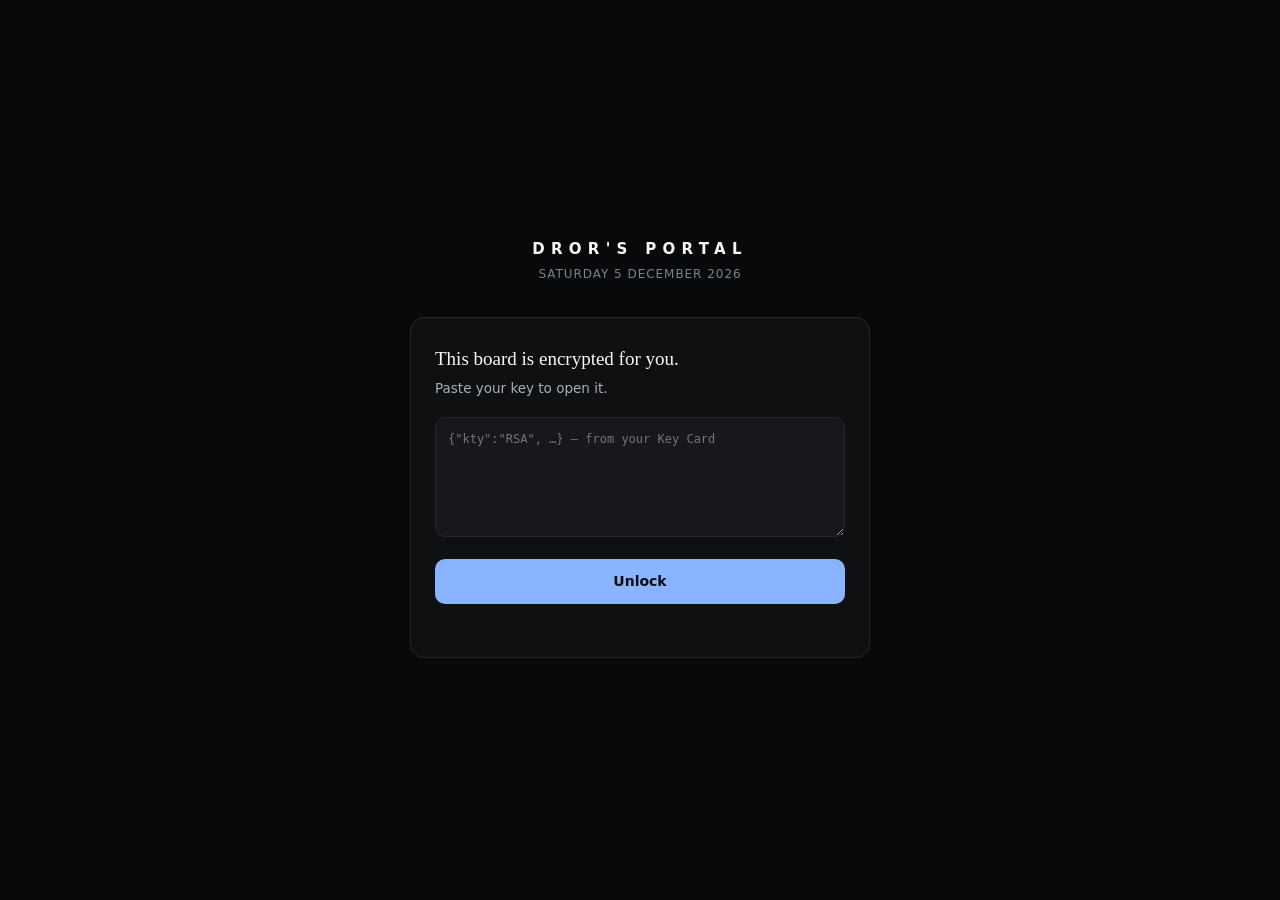
<file: index.html>
<!doctype html>
<html lang="en">
<head>
<meta charset="utf-8">
<meta name="viewport" content="width=device-width, initial-scale=1, viewport-fit=cover">
<meta name="color-scheme" content="dark light">
<title>Dror's Portal</title>
<link rel="manifest" href="manifest.webmanifest">
<link rel="stylesheet" href="assets/app.css?v=29">
</head>
<body>
<div id="gate" hidden>
  <div class="gate-in">
    <div class="wordmark">DROR'S&nbsp;PORTAL</div>
    <div class="gate-date" id="gate-date"></div>
    <div class="gate-card" id="gate-card">
      <p class="gate-lead">This board is encrypted for you.</p>
      <p class="gate-sub">Paste your key to open it.</p>
      <textarea id="key-input" spellcheck="false" autocomplete="off"
        placeholder='{"kty":"RSA", …} — from your Key Card'></textarea>
      <button class="btn" id="unlock-btn">Unlock</button>
      <p class="gate-err" id="gate-err" role="alert"></p>
    </div>
  </div>
</div>

<div id="app" hidden>
  <header class="top">
    <div class="top-in">
      <a class="mark" href="#/stocks">DROR'S&nbsp;PORTAL</a>
      <span class="fresh" id="freshline"></span>
      <button class="tbtn" id="theme-btn" aria-label="Theme">◐</button>
    </div>
    <nav class="tabs" id="tabs">
      <a href="#/stocks" data-r="stocks">Stock Screener · weekly</a>
    </nav>
  </header>
  <main id="view" class="view"></main>
  <footer class="foot">Encrypted end-to-end — content readable only with your key. Researched every Saturday.</footer>
</div>

<script src="assets/app.js?v=29"></script>
</body>
</html>
</file>
<file: assets/app.css>
/* Dror's Portal — shell tokens (dark-first; light is a sibling, not an inversion) */
:root{
  --bg-0:#08090A; --bg-1:#0F1011; --bg-2:#16181B; --bg-3:#1E2126;
  --text-1:#F7F8F8; --text-2:#A9AFB6; --text-3:#7A828B; --hair:#23262B;
  --text-body:#D9DEE3; --header-h:96px;
  --news:#6EA8FF; --stocks:#E8A13C; --shop:#43C08A;
  --accent:#8AB4FF; --accent-ink:#0B0E14;
  --good:#43C08A; --warn:#E8A13C; --bad:#E5645A;
  --serif:Georgia,"Times New Roman",serif;
  --sans:system-ui,-apple-system,"Segoe UI",Roboto,Helvetica,Arial,sans-serif;
  --mono:ui-monospace,Consolas,"Roboto Mono",monospace;
}
:root[data-theme="light"]{
  --bg-0:#FAFAF8; --bg-1:#FFFFFF; --bg-2:#F1F2EF; --bg-3:#E7E9E6;
  --text-1:#16181B; --text-2:#4C5257; --text-3:#6E747B; --hair:#E3E5E2;
  --text-body:#242830;
  --news:#2F5AF3; --stocks:#9A6206; --shop:#0E8A4A;
  --accent:#2F5AF3; --accent-ink:#FFFFFF;
  --good:#0E8A4A; --warn:#9A6206; --bad:#C2382E;
}
*{box-sizing:border-box;margin:0;padding:0}
html{-webkit-text-size-adjust:100%}
body{background:var(--bg-0);color:var(--text-1);font:15px/1.55 var(--sans);min-height:100vh}
button{font:inherit;color:inherit;background:none;border:none;cursor:pointer}
a{color:var(--accent);text-decoration:none}
textarea{font:12px/1.5 var(--mono);color:var(--text-1);background:var(--bg-2);border:1px solid var(--hair);border-radius:10px;padding:12px;width:100%}
textarea:focus,button:focus-visible,a:focus-visible,summary:focus-visible{outline:2px solid var(--accent);outline-offset:2px}
.num{font-family:var(--mono);font-variant-numeric:tabular-nums}

/* ---- unlock ceremony ---- */
#gate{position:fixed;inset:0;z-index:50;background:var(--bg-0);display:flex;align-items:center;justify-content:center;padding:24px}
#gate[hidden],#app[hidden]{display:none !important}
.gate-in{width:100%;max-width:460px;text-align:center}
.wordmark{font:700 15px/1 var(--sans);letter-spacing:.42em;color:var(--text-1)}
.gate-date{font:12px var(--sans);color:var(--text-3);margin-top:10px;letter-spacing:.08em}
.gate-card{background:var(--bg-1);border:1px solid var(--hair);border-radius:14px;padding:28px 24px;margin-top:36px;text-align:start}
.gate-lead{font:400 19px/1.4 var(--serif)}
.gate-sub{font-size:13.5px;color:var(--text-2);margin-top:6px}
#key-input{height:120px;margin-top:18px}
.btn{display:inline-flex;align-items:center;justify-content:center;background:var(--accent);color:var(--accent-ink);font-weight:600;font-size:14px;border-radius:10px;padding:12px 22px;min-height:44px;margin-top:14px;width:100%}
.btn[disabled]{opacity:.55;cursor:default}
.gate-err{color:var(--bad);font-size:13px;margin-top:12px;min-height:1em}

/* ---- app chrome ---- */
.top{position:sticky;top:0;z-index:20;background:color-mix(in srgb,var(--bg-0) 88%,transparent);backdrop-filter:blur(10px);border-bottom:1px solid var(--hair)}
.top-in{max-width:840px;margin:0 auto;padding:12px 16px 6px;display:flex;align-items:center;gap:12px}
.mark{font:700 12px/1 var(--sans);letter-spacing:.34em;color:var(--text-1)}
.fresh{font-size:12px;color:var(--text-3);margin-inline-start:auto}
.tbtn{min-width:44px;min-height:36px;color:var(--text-3);font-size:16px}
.tabs{max-width:840px;margin:0 auto;display:flex;gap:2px;overflow-x:auto;scrollbar-width:none;padding:0 8px}
.tabs::-webkit-scrollbar{display:none}
.tabs a{color:var(--text-3);font-size:13.5px;font-weight:500;padding:10px 12px;border-bottom:2px solid transparent;white-space:nowrap}
.tabs a.on{color:var(--text-1);font-weight:600}
.tabs a[data-r="news"].on{border-color:var(--news)}
.tabs a[data-r="stocks"].on{border-color:var(--stocks)}
.tabs a[data-r="shopping"].on{border-color:var(--shop)}
.tabs a[data-r="home"].on{border-color:var(--text-2)}
.view{max-width:840px;margin:0 auto;padding:20px 16px 80px}
.foot{max-width:840px;margin:0 auto;padding:0 16px 32px;color:var(--text-3);font-size:12px}

/* ---- home (phase 1) ---- */
.edline{font-size:12.5px;color:var(--text-3);letter-spacing:.06em}
.hero-num{font:700 clamp(2rem,5.5vw,3rem)/1.15 var(--serif);margin-top:10px;text-wrap:balance}
.mods{display:grid;gap:12px;margin-top:24px}
@media (min-width:640px){.mods{grid-template-columns:1fr 1fr 1fr}}
.mod{background:var(--bg-1);border:1px solid var(--hair);border-radius:12px;padding:16px;display:block;color:var(--text-1)}
.mod .dot{display:inline-block;width:8px;height:8px;border-radius:50%;margin-inline-end:8px;vertical-align:1px}
.mod h3{font-size:14.5px;font-weight:600;display:inline}
.mod p{font-size:13px;color:var(--text-2);margin-top:8px}
.mod .st{font-size:12px;color:var(--text-3);margin-top:10px}
.okchip{display:inline-flex;align-items:center;gap:6px;background:color-mix(in srgb,var(--good) 14%,transparent);color:var(--good);font-size:12.5px;font-weight:600;border-radius:999px;padding:5px 12px;margin-top:18px}
.phase{font-size:12px;color:var(--text-3);border:1px solid var(--hair);border-radius:6px;padding:2px 8px}
.placeholder{padding:60px 0;text-align:center}
.placeholder .a{font:400 21px/1.4 var(--serif)}
.placeholder .b{font-size:13.5px;color:var(--text-2);margin-top:8px}

/* ---- Morning News ---- */
.paper{max-width:680px;margin:0 auto}
.nlabel{font:600 11px/1 var(--sans);letter-spacing:.14em;color:var(--news);margin:24px 0 10px}
.nlabel.dis{color:var(--warn)}
.subtabs{display:flex;flex-wrap:wrap;gap:6px;padding:10px 0;margin-top:6px;border-bottom:1px solid var(--hair)}
@media (min-width:640px){.subtabs{position:sticky;top:var(--header-h);z-index:10;background:color-mix(in srgb,var(--bg-0) 92%,transparent);backdrop-filter:blur(8px)}}
.subtabs a{flex:0 0 auto;background:var(--bg-2);border:1px solid var(--hair);color:var(--text-1);font-size:13px;font-weight:600;border-radius:999px;padding:9px 14px;white-space:nowrap;line-height:1}
.subtabs a .num{opacity:.55;font-size:11px;margin-left:2px}
.subtabs a.on{background:var(--news);border-color:var(--news);color:var(--accent-ink)}
.subtabs a.on .num{opacity:.8}
[data-theme="light"] .subtabs a.on{color:#fff}
.paper.stocks .subtabs a.on{background:var(--stocks);border-color:var(--stocks);color:#08090A}
.paper.shop .subtabs a.on{background:var(--shop);border-color:var(--shop);color:#08090A}
[data-theme="light"] .paper.stocks .subtabs a.on,[data-theme="light"] .paper.shop .subtabs a.on{color:#fff}
.keypts{margin:18px 0 0;padding:0;list-style:none;display:flex;flex-direction:column;gap:18px}
.keypts li{font:400 17px/1.62 var(--serif);padding-left:24px;position:relative;text-wrap:pretty}
.keypts li::before{content:"";position:absolute;left:0;top:.52em;width:7px;height:7px;background:var(--news);transform:rotate(45deg)}
.ovhint{margin-top:34px;color:var(--text-3);font-size:13px;text-align:center}
.mtable{margin-top:6px;border:1px solid var(--hair);border-radius:10px;overflow:hidden}
.mrow{display:grid;grid-template-columns:1.3fr 1fr .9fr 1fr;gap:10px;align-items:baseline;padding:11px 14px;border-bottom:1px solid var(--hair);font-size:13.5px}
.mrow:last-child{border-bottom:none}
.mrn{color:var(--text-2)}
.mrv{font-weight:700;text-align:right}
.mrc{text-align:right}
.mrc.up{color:var(--good)} .mrc.dn{color:var(--bad)}
.mrd{color:var(--text-3);font-size:12px;text-align:right}
.mnotep{font-size:13.5px;color:var(--text-2);line-height:1.65;margin:0}
.secbl{background:var(--bg-1);border:1px solid var(--hair);border-radius:10px;padding:12px 16px;margin-top:12px}
.secbl ul{margin:0;padding:0;list-style:none;display:flex;flex-direction:column;gap:8px}
.secbl li{font-size:13.5px;color:var(--text-2);line-height:1.5;padding-left:14px;position:relative}
.secbl li::before{content:"";position:absolute;left:0;top:.55em;width:5px;height:5px;background:var(--news);transform:rotate(45deg)}
.ngroup{font:600 11px/1 var(--sans);letter-spacing:.16em;text-transform:uppercase;color:var(--text-3);margin:28px 0 2px;display:flex;align-items:center;gap:10px}
.ngroup::after{content:"";flex:1;height:1px;background:var(--hair)}
.nstory{border-bottom:1px solid var(--hair);padding:16px 0}
.nstory:has(+ .ngroup){border-bottom:0}
.nstory summary{list-style:none;cursor:pointer;display:grid;grid-template-columns:minmax(0,1fr) auto;column-gap:14px;align-items:start;-webkit-tap-highlight-color:transparent}
.nstory summary::-webkit-details-marker{display:none}
.nstory summary:active{opacity:.72}
@media (hover:hover){.nstory summary:hover h3{text-decoration:underline;text-decoration-color:var(--text-3);text-decoration-thickness:1px;text-underline-offset:3px}}
.nstory .hwrap{min-width:0}
.nstory .hwrap::after{content:"";display:inline-block;width:7px;height:7px;border-right:2px solid var(--news);border-bottom:2px solid var(--news);transform:rotate(45deg);margin-left:10px;vertical-align:2px;transition:transform .15s}
.nstory[open] .hwrap::after{transform:rotate(-135deg);vertical-align:-2px}
.nstory h3{font:700 18.5px/1.35 var(--serif);display:inline;margin-right:8px;text-wrap:balance}
.paper > details.nstory:first-of-type h3{font-size:23px;line-height:1.25;letter-spacing:-.01em}
@media (min-width:640px){.paper > details.nstory:first-of-type h3{font-size:25px}}
.nstory .thumb{width:84px;height:84px;object-fit:cover;border-radius:8px;background:var(--bg-2);box-shadow:0 0 0 1px var(--hair);filter:saturate(.9) brightness(.94)}
[data-theme="light"] .nstory .thumb{filter:none}
@media (min-width:640px){.nstory .thumb{width:96px;height:96px}}
.paper > details.nstory:first-of-type .thumb{width:96px;height:96px}
.nbadge{display:inline-block;vertical-align:2px;font:600 10px/1 var(--sans);letter-spacing:.1em;border-radius:4px;padding:3px 7px;margin-left:6px}
.nbadge.contested{background:color-mix(in srgb,var(--warn) 16%,transparent);color:var(--warn)}
.nbadge.spec{background:color-mix(in srgb,var(--news) 16%,transparent);color:var(--news)}
.blbox{grid-column:1/-1;border-left:2px solid color-mix(in srgb,var(--news) 55%,transparent);padding:2px 0 2px 12px;margin-top:10px;font-size:14.5px;line-height:1.55;color:var(--text-2)}
.bl-l{display:inline;font:600 10.5px/1 var(--sans);letter-spacing:.14em;text-transform:uppercase;color:var(--news);margin:0 7px 0 0;vertical-align:1px}
.nstory[open] .blbox{color:var(--text-1)}
.nbody p{font:400 17px/1.65 var(--serif);margin:0 0 14px;color:var(--text-body);max-width:36em}
.nfig{margin:14px 0 18px}
.nfig img{width:100%;max-height:340px;object-fit:cover;border-radius:10px;background:var(--bg-2)}
.nfig figcaption{font:400 12px/1.5 var(--sans);color:var(--text-3);margin-top:7px}
.nfig .cr{opacity:.8}
.nfig .cr::before{content:" — "}
.readrow{display:flex;gap:12px;margin-bottom:10px;align-items:flex-start}
.readrow .pct{flex:0 0 auto;min-width:48px;text-align:center;background:var(--bg-2);border:1px solid var(--hair);border-radius:6px;padding:4px 6px;font-weight:700;font-size:13px}
.readrow .claim{font-size:14px;line-height:1.5}
.readrow .why{font-size:13px;color:var(--text-3);line-height:1.5;margin-top:2px}
.dispbox{background:color-mix(in srgb,var(--warn) 7%,transparent);border-left:3px solid var(--warn);border-radius:0 8px 8px 0;padding:10px 14px}
.dispbox p{font-family:var(--sans);font-size:13.5px;line-height:1.6;color:var(--text-1);max-width:none}
.allsrc{margin-top:14px}
.allsrc summary{font:600 11.5px/1 var(--sans);letter-spacing:.12em;color:var(--text-2);cursor:pointer}
.srclist{font-size:12.5px;color:var(--text-2);margin-top:8px;line-height:1.7}
.briefs{margin:14px 0 0;padding:0;list-style:none}
.briefs li{padding:10px 0;border-bottom:1px solid var(--hair);font-size:14px;line-height:1.5}
.archday{margin-top:12px}
.archday b{font-size:13px}
.archday ul{margin:4px 0 0;padding-left:18px;font-size:13px;color:var(--text-2)}
.caughtup{display:flex;align-items:center;gap:14px;color:var(--text-3);font-size:13.5px;padding:40px 0 8px}
.caughtup::before,.caughtup::after{content:"";flex:1;height:1px;background:var(--hair)}

/* ---- Stock Screener (Phase 3) ---- */
.tallyrow{display:flex;gap:8px;margin:14px 0 6px;flex-wrap:wrap}
.tly{font-size:12px;font-weight:700;letter-spacing:.08em;padding:5px 10px;border-radius:6px;border:1px solid var(--hair)}
.tly.buy{color:var(--good);border-color:color-mix(in srgb,var(--good) 45%,transparent);background:color-mix(in srgb,var(--good) 9%,transparent)}
.tly.wait{color:var(--warn);border-color:color-mix(in srgb,var(--warn) 45%,transparent);background:color-mix(in srgb,var(--warn) 9%,transparent)}
.tly.refrain{color:var(--bad);border-color:color-mix(in srgb,var(--bad) 45%,transparent);background:color-mix(in srgb,var(--bad) 9%,transparent)}
.scandate{font-size:13px;line-height:1.55;color:var(--text-3);margin:6px 0 2px;max-width:78ch}
.upc{color:var(--good)}.dnc{color:var(--bad)}
.mstrip2{display:flex;gap:8px;overflow-x:auto;scrollbar-width:none;margin:16px 0 4px;padding-bottom:2px}
.mstrip2::-webkit-scrollbar{display:none}
.mtile2{flex:0 0 auto;min-width:104px;background:var(--bg-1);border:1px solid var(--hair);border-radius:10px;padding:8px 12px}
.mtt{display:block;font-size:11px;font-weight:700;letter-spacing:.06em;color:var(--text-3)}
.mtp{display:block;font-size:15px;font-weight:700;margin:2px 0 1px}
.mtc{display:block;font-size:12px;font-weight:700}
details.srow{background:var(--bg-1);border:1px solid var(--hair);border-radius:12px;margin:10px 0;overflow:hidden}
details.srow>summary{cursor:pointer;list-style:none;padding:14px 16px 12px}
details.srow>summary::-webkit-details-marker{display:none}
details.srow[open]{border-color:color-mix(in srgb,var(--stocks) 50%,var(--hair))}
details.srow[open]>summary{border-bottom:1px solid var(--hair)}
.sr-head{display:flex;align-items:center;gap:10px;flex-wrap:wrap}
.sr-tick{font-size:16px;font-weight:800;letter-spacing:.02em}
.sr-name{font-size:13.5px;color:var(--text-2);flex:1 1 auto;min-width:0}
.vpill{font-size:10.5px;font-weight:800;letter-spacing:.1em;padding:3px 8px;border-radius:5px;border:1px solid}
.vpill.buy{color:var(--good);border-color:color-mix(in srgb,var(--good) 55%,transparent);background:color-mix(in srgb,var(--good) 10%,transparent)}
.vpill.wait{color:var(--warn);border-color:color-mix(in srgb,var(--warn) 55%,transparent);background:color-mix(in srgb,var(--warn) 10%,transparent)}
.vpill.refrain{color:var(--bad);border-color:color-mix(in srgb,var(--bad) 55%,transparent);background:color-mix(in srgb,var(--bad) 10%,transparent)}
.spark2{width:120px;height:34px;flex:0 0 auto}
.spark2 polyline{fill:none;stroke-width:1.6;vector-effect:non-scaling-stroke;stroke-linejoin:round}
.spark2 .up{stroke:var(--good)}.spark2 .dn{stroke:var(--bad)}
.sr-px{font-size:15.5px;font-weight:700;margin-left:auto}
.chgp{font-size:12px;font-weight:700;min-width:64px;text-align:center;padding:4px 7px;border-radius:6px;color:#08090A}
.chgp.up{background:var(--good)}.chgp.dn{background:var(--bad);color:#fff}
.sr-meta{display:flex;flex-wrap:wrap;gap:6px;margin-top:9px}
.schip2{font-size:11px;color:var(--text-2);border:1px solid var(--hair);border-radius:5px;padding:3px 7px;white-space:nowrap}
.schip2 i{font-style:normal;color:var(--text-3)}
.schip2.upc{color:var(--good);border-color:color-mix(in srgb,var(--good) 40%,transparent)}
.schip2.dnc{color:var(--bad);border-color:color-mix(in srgb,var(--bad) 40%,transparent)}
.schip2.chg{color:var(--warn);border-color:color-mix(in srgb,var(--warn) 45%,transparent);font-weight:700}
.sr-gist{font:400 14.5px/1.55 var(--serif);color:var(--text-body);margin-top:9px;max-width:76ch}
.sr-lead{font:400 15px/1.55 var(--serif);color:var(--text-body);margin:9px 0 0;max-width:72ch;text-wrap:pretty}
.vpill.bonanza{color:#B65CFF;border-color:color-mix(in srgb,#B65CFF 55%,transparent);background:color-mix(in srgb,#B65CFF 10%,transparent)}
.vpill.watch{color:var(--warn);border-color:color-mix(in srgb,var(--warn) 55%,transparent);background:color-mix(in srgb,var(--warn) 10%,transparent)}
.pkhint{font-size:13px;color:var(--text-2);margin:-4px 0 6px}
.pkdate{font-size:12.5px;color:var(--text-3);margin-top:14px}
.pk-bonanza span{color:#B65CFF}
.shortp{margin:0;font-size:15px;line-height:1.55;text-wrap:pretty;max-width:72ch}
.evlist{margin:0;padding-left:20px;font-size:14px;line-height:1.5;color:var(--text-1)}
.evlist li{margin-bottom:4px}
.callbox.bonz{border-color:color-mix(in srgb,#B65CFF 45%,var(--hair))}
/* weekly market debrief */
.debrief{border:1px solid var(--hair);border-radius:10px;padding:10px 14px;display:grid;gap:8px;background:var(--bg-2)}
.debrief .dbk{display:grid;grid-template-columns:92px 1fr;gap:10px;align-items:baseline}
.debrief .dbl{font:600 10.5px/1 var(--sans);letter-spacing:.14em;color:var(--stocks)}
.debrief ul{margin:0;padding-left:18px;font-size:14.5px;line-height:1.5}
.debrief li{margin-bottom:3px}
.debrief p{margin:0;font-size:14.5px;line-height:1.5}
@media (max-width:560px){.debrief .dbk{grid-template-columns:1fr;gap:3px}}
.snbox{display:flex;flex-direction:column;gap:8px;margin-top:4px}
.snrow{display:grid;grid-template-columns:44px 1fr 74px;gap:10px;align-items:center;font-size:13.5px}
.snp{font-weight:700;color:var(--text-2)}
.snl{line-height:1.4}
.snv{font-weight:700;text-align:right}
.snbar{display:block;height:3px;background:var(--bg-3);border-radius:2px;margin-top:5px;overflow:hidden}
.snbar span{display:block;height:100%;background:var(--stocks);border-radius:2px}
.meters2{display:grid;grid-template-columns:repeat(auto-fit,minmax(150px,1fr));gap:8px 20px;margin-top:4px;max-width:560px}
.mtr2{display:grid;grid-template-columns:62px 1fr 22px;gap:8px;align-items:center}
.mtr2-l{font-size:11.5px;color:var(--text-3)}
.mtr2-t{height:4px;border-radius:3px;background:var(--bg-3);overflow:hidden}
.mtr2-f{display:block;height:100%;border-radius:3px;background:var(--good)}
.mtr2-f.warn{background:var(--warn)}.mtr2-f.bad{background:var(--bad)}
.mtr2-n{font-size:12px;font-weight:700;text-align:right}
.statgrid{display:grid;grid-template-columns:repeat(auto-fit,minmax(118px,1fr));gap:1px;background:var(--hair);border:1px solid var(--hair);border-radius:10px;overflow:hidden;margin-top:4px}
.statgrid div{background:var(--bg-1);padding:8px 10px}
.statgrid dt{font-size:10.5px;letter-spacing:.05em;text-transform:uppercase;color:var(--text-3);margin-bottom:2px}
.statgrid dd{font-size:13px;font-weight:700}
.keypts.sm li{font-size:14.5px;line-height:1.55;padding-left:20px}
.keypts.sm li::before{background:var(--stocks)}
.paper.stocks .keypts li::before{background:var(--stocks)}
.snote{font-style:italic;color:var(--text-2);font-size:13.5px;margin-top:14px;max-width:70ch}
@media (max-width:560px){.spark2{display:none}.sr-px{margin-left:0}}

/* ---- Shopping Scout (Phase 4) ---- */
.paper.shop .ngroup span{color:var(--text-2)}
.shopgrid{display:grid;grid-template-columns:repeat(auto-fill,minmax(250px,1fr));gap:14px;margin:14px 0 6px}
.scard3{position:relative;display:flex;flex-direction:column;background:var(--bg-1);border:1px solid var(--hair);border-radius:14px;overflow:hidden}
.scimg{width:100%;aspect-ratio:4/3;object-fit:cover;display:block;background:var(--bg-2)}
.scimg.ph{display:flex;align-items:center;justify-content:center;font-size:38px}
.newbdg{position:absolute;top:10px;left:10px;z-index:2;font-size:10px;font-weight:800;letter-spacing:.08em;background:var(--shop);color:#08090A;border-radius:5px;padding:3px 8px}
.scb{display:flex;flex-direction:column;flex:1;padding:12px 14px 14px}
.sct{font-size:14px;font-weight:600;line-height:1.4}
.scp{font-size:17px;font-weight:800;margin-top:7px}
.scmeta{display:flex;flex-wrap:wrap;gap:5px;margin-top:8px}
.fchip2{font-size:10.5px;font-weight:700;letter-spacing:.02em;border-radius:999px;padding:3px 9px;background:var(--bg-3);color:var(--text-2)}
.fchip2.good{background:color-mix(in srgb,var(--good) 14%,transparent);color:var(--good)}
.fchip2.warn{background:color-mix(in srgb,var(--warn) 14%,transparent);color:var(--warn)}
.scnotes{font-size:13px;line-height:1.55;color:var(--text-body);margin-top:9px}
.scmkt{font-size:12.5px;line-height:1.5;color:var(--text-2);border-left:3px solid var(--shop);padding:6px 10px;background:var(--bg-2);border-radius:0 8px 8px 0;margin-top:9px}
.scfoot{display:flex;align-items:center;justify-content:space-between;gap:8px;margin-top:auto;padding-top:12px}
.scdate{font-size:11px;color:var(--text-3)}
.sclink{font-size:12.5px;font-weight:700;color:var(--shop);white-space:nowrap}
.sclink:hover{text-decoration:underline}
.scempty{color:var(--text-3);font-size:14px;padding:18px 0}

/* ---- Shopping v2: costs, save, origin ---- */
.savestar{position:absolute;top:8px;right:8px;z-index:3;width:38px;height:38px;border-radius:10px;font-size:19px;line-height:1;color:#fff;background:rgba(8,9,10,.45);backdrop-filter:blur(2px);display:flex;align-items:center;justify-content:center}
.savestar:hover{color:var(--warn);background:rgba(8,9,10,.65)}
.savestar.on{color:var(--warn)}
:root[data-theme="light"] .savestar{background:rgba(255,255,255,.6);color:#4C5257}
:root[data-theme="light"] .savestar.on,:root[data-theme="light"] .savestar:hover{color:var(--warn)}
.costgrid{margin-top:10px;border:1px solid var(--hair);border-radius:8px;overflow:hidden;font-size:11.5px}
.cg-r{display:grid;grid-template-columns:2.4em 1fr 1fr 1.2fr;gap:4px;padding:4px 9px;align-items:baseline}
.cg-r+.cg-r{border-top:1px solid var(--hair)}
.cg-h{background:var(--bg-2);color:var(--text-3);font-size:10px;letter-spacing:.05em;text-transform:uppercase}
.cg-d{font-weight:800;color:var(--text-2)}
.cg-na{grid-column:2/-1;color:var(--text-3);font-style:italic}
.cg-r b{font-weight:800}

/* ---- Shopping v3: compact expandable list ---- */
.shoplist{display:flex;flex-direction:column;gap:8px;margin:14px 0 6px}
details.shrow{background:var(--bg-1);border:1px solid var(--hair);border-radius:12px;overflow:hidden}
details.shrow>summary{cursor:pointer;list-style:none;display:flex;align-items:center;gap:12px;padding:9px 12px;min-height:64px}
details.shrow>summary::-webkit-details-marker{display:none}
details.shrow[open]{border-color:color-mix(in srgb,var(--shop) 50%,var(--hair))}
details.shrow[open]>summary{border-bottom:1px solid var(--hair)}
.shthumb{width:52px;height:52px;border-radius:9px;object-fit:cover;flex:0 0 auto;background:var(--bg-2)}
.shthumb.ph{display:flex;align-items:center;justify-content:center;font-size:22px}
.shmain{flex:1 1 auto;min-width:0;display:flex;flex-direction:column;gap:2px}
.sht{font-size:13.5px;font-weight:600;line-height:1.35;display:-webkit-box;-webkit-line-clamp:2;-webkit-box-orient:vertical;overflow:hidden}
.shsub{font-size:11.5px;color:var(--text-3);white-space:nowrap;overflow:hidden;text-overflow:ellipsis}
.newbdg2{font-size:9.5px;font-weight:800;letter-spacing:.08em;background:var(--shop);color:#08090A;border-radius:4px;padding:2px 6px;flex:0 0 auto}
.shflag{flex:0 0 auto;max-width:130px;white-space:nowrap;overflow:hidden;text-overflow:ellipsis}
.shp{font-size:14.5px;font-weight:800;white-space:nowrap;flex:0 0 auto}
details.shrow .savestar{position:static;width:34px;height:34px;background:none;color:var(--text-3);font-size:18px}
details.shrow .savestar:hover,details.shrow .savestar.on{color:var(--warn)}
.shbody{padding:12px 14px 14px}
.shbody .costgrid{margin-top:0;max-width:360px}
@media (max-width:560px){.shflag{display:none}.sht{font-size:12.5px}}


/* ---- candle chart ---- */
.kchart{width:100%;height:auto;display:block;margin:4px 0 10px;background:var(--bg-2);border:1px solid var(--hair);border-radius:10px}
.kg{stroke:var(--hair);stroke-width:1}.klast{stroke:var(--text-3);stroke-dasharray:3 3}
.kl{font:11px var(--mono);fill:var(--text-3)}
.kw.up,.kb.up{stroke:var(--good)}.kb.up{fill:var(--good)}.kw.dn,.kb.dn{stroke:var(--bad)}.kb.dn{fill:var(--bad)}
.kline{fill:none;stroke:var(--stocks);stroke-width:1.6}
/* ---- interactive chart chrome ---- */
.kwrap{margin-bottom:12px}
.kchart{touch-action:pan-y;cursor:crosshair}
.klegend{display:flex;flex-wrap:wrap;gap:4px 12px;font:11.5px/1.5 var(--mono);color:var(--text-3);margin:4px 0 6px}
.klegend b{color:var(--text-1);font-weight:700}
.klegend .kd{color:var(--text-2)}
.kv.up{fill:var(--good);opacity:.45}.kv.dn{fill:var(--bad);opacity:.45}
.kma{fill:none;stroke-width:1.4;vector-effect:non-scaling-stroke}
.kma20{stroke:var(--stocks)}.kma50{stroke:var(--news)}
.kcx,.kcy{stroke:var(--text-2);stroke-width:1;stroke-dasharray:3 3;vector-effect:non-scaling-stroke}
.kpl{fill:var(--bg-3);stroke:var(--hair)}
.kpt{font:11px var(--mono);fill:var(--text-1)}
.klastbox{fill:color-mix(in srgb,var(--stocks) 25%,var(--bg-3))}
.km{text-anchor:middle}
.kctl{display:flex;flex-wrap:wrap;gap:6px;align-items:center;margin-top:6px}
.kctl button{font:600 11.5px/1 var(--mono);color:var(--text-2);background:var(--bg-2);border:1px solid var(--hair);border-radius:6px;padding:6px 9px;display:inline-flex;align-items:center;gap:5px}
.kctl button.on{color:var(--text-1);border-color:var(--stocks);background:color-mix(in srgb,var(--stocks) 14%,transparent)}
.ksep{width:1px;height:16px;background:var(--hair);margin:0 4px}
.kdot{width:14px;height:2px;display:inline-block;border-radius:1px}
.kdot.ma20{background:var(--stocks)}.kdot.ma50{background:var(--news)}

/* ---- shopping tools: reference groups + sort ---- */
.shtools{display:flex;flex-direction:column;gap:8px;margin:12px 0 4px}
.shrefs,.shsort{display:flex;flex-wrap:wrap;gap:6px;align-items:center}
.shrefs button,.shsort button{font:600 12px/1 var(--sans);color:var(--text-2);background:var(--bg-2);border:1px solid var(--hair);border-radius:999px;padding:7px 11px}
.shrefs button.on{color:#08090A;background:var(--shop);border-color:var(--shop)}
.shsort button.on{color:var(--text-1);border-color:var(--shop);background:color-mix(in srgb,var(--shop) 14%,transparent)}
.shsort-l{font:600 11px/1 var(--mono);letter-spacing:.08em;color:var(--text-3);margin-right:2px}
:root[data-theme="light"] .shrefs button.on{color:#fff}
.shsub b{color:var(--text-2);font-weight:700}

/* ---- shopping row: source + country lines ---- */
.shsrc{font-size:12px;color:var(--text-2);white-space:nowrap;overflow:hidden;text-overflow:ellipsis}
.shctry{font-size:12px;color:var(--text-3);white-space:nowrap;overflow:hidden;text-overflow:ellipsis}
.shmain{gap:3px}

/* ---- portfolio + watchlist controls ---- */
.wstar{width:34px;height:34px;border-radius:9px;font-size:18px;line-height:1;color:var(--text-3);display:flex;align-items:center;justify-content:center;flex:0 0 auto}
.wstar:hover,.wstar.on{color:var(--warn)}
.sact{display:flex;flex-wrap:wrap;gap:8px;margin-bottom:12px}
.addbtn,.rmbtn{font:600 12.5px/1 var(--sans);border-radius:8px;padding:9px 12px;border:1px solid var(--hair);color:var(--text-1);background:var(--bg-2)}
.addbtn:hover{border-color:var(--stocks)}
.addbtn.on{color:var(--warn);border-color:color-mix(in srgb,var(--warn) 50%,transparent)}
.rmbtn:hover{color:var(--bad);border-color:var(--bad)}
.portadd{display:flex;gap:8px;margin:14px 0 12px}
.portadd input{flex:1;min-width:0;font:15px var(--mono);text-transform:uppercase;color:var(--text-1);background:var(--bg-1);border:1px solid var(--hair);border-radius:10px;padding:11px 13px}
.portadd input:focus{outline:2px solid var(--stocks);outline-offset:1px}
.portadd button{font:700 13px/1 var(--sans);color:#08090A;background:var(--stocks);border:none;border-radius:10px;padding:0 18px;min-height:44px}
.pend{display:grid;grid-template-columns:auto 1fr auto;gap:10px;align-items:center;background:var(--bg-1);border:1px solid var(--hair);border-left:3px solid var(--warn);border-radius:10px;padding:10px 12px;margin:8px 0}
.pend-t{font-weight:800;font-size:15px}
.pend-x{font-size:13px;color:var(--text-2);line-height:1.5}
.pend-x a{color:var(--stocks);font-weight:600}

/* ---- buy-only board: call box, targets, record ---- */
.tgtc{color:var(--stocks);border-color:color-mix(in srgb,var(--stocks) 55%,transparent);font-weight:700}
.callbox{display:grid;grid-template-columns:repeat(auto-fit,minmax(130px,1fr));gap:1px;background:var(--hair);border:1px solid var(--hair);border-radius:10px;overflow:hidden;margin-bottom:12px}
.callbox>div{background:var(--bg-1);padding:9px 12px;display:flex;flex-direction:column;gap:2px}
.cb-l{font-size:10.5px;letter-spacing:.05em;text-transform:uppercase;color:var(--text-3)}
.callbox b{font-size:15px;font-weight:800}
.ledger{display:flex;flex-direction:column;gap:6px}
.ledrow{display:grid;grid-template-columns:88px 60px auto 1fr auto auto;gap:8px 12px;align-items:center;background:var(--bg-1);border:1px solid var(--hair);border-radius:10px;padding:9px 12px;font-size:13px}
.ledrow.closed{opacity:.75}
.led-d{color:var(--text-3);font-size:12px}
.led-t{font-weight:800}
.led-mv{font-weight:700}
.led-n{grid-column:1/-1;font-size:12.5px;color:var(--text-2);line-height:1.45}
@media (max-width:600px){.ledrow{grid-template-columns:80px 56px auto 1fr;}.led-mv,.ledrow .fchip2{grid-column:span 2}}

/* ---- real estate ---- */
.fingrid .cg-r{grid-template-columns:1.2fr 1fr auto}
.cg-note{font-size:10px;color:var(--text-3)}
.cg-fn{grid-column:1/-1;font-size:11px;color:var(--text-3);font-style:italic}

/* ---- war-risk gauge ---- */
.riskline{display:flex;flex-wrap:wrap;align-items:baseline;gap:6px 14px;margin:22px 0 0;padding:12px 14px;border:1px solid var(--hair);border-left:3px solid var(--warn);border-radius:10px;background:var(--bg-2);color:var(--text-1);font-size:15px;text-decoration:none}
.riskline .rll{font:600 10.5px/1 var(--sans);letter-spacing:.14em;color:var(--warn);flex-basis:100%}
.riskline b{font-size:17px;font-weight:800}
.riskline .rdl{font-size:12.5px;color:var(--text-2);margin-left:2px}
.riskline .rarr{margin-left:auto;color:var(--accent);font-size:13px;font-weight:600}
.rtiles{display:grid;grid-template-columns:repeat(auto-fit,minmax(150px,1fr));gap:1px;background:var(--hair);border:1px solid var(--hair);border-radius:10px;overflow:hidden;margin-top:18px}
.rtile{background:var(--bg-1);padding:12px 14px;display:flex;flex-direction:column;gap:3px}
.rtile .rl{font:600 10.5px/1 var(--sans);letter-spacing:.14em;color:var(--text-2)}
.rtile b{font-size:28px;font-weight:800;line-height:1.1;text-transform:capitalize}
.rtile .rd{font-size:12.5px;color:var(--text-2)}
.rchart{width:100%;height:auto;display:block;margin-top:14px}
.rchart .grid{stroke:var(--hair);stroke-width:1}
.rchart text{font:11px var(--sans);fill:var(--text-2)}
.rchart text.lv{font-weight:700;fill:var(--text-1)}
.rchart .lw{fill:none;stroke:var(--news);stroke-width:2.2;stroke-linejoin:round}
.rchart .lm{fill:none;stroke:var(--warn);stroke-width:2.2;stroke-linejoin:round}
.rchart .dw{fill:var(--news)}.rchart .dm{fill:var(--warn)}
.rleg{display:flex;flex-wrap:wrap;gap:16px;font-size:12.5px;color:var(--text-2);margin-top:6px}
.rleg i{display:inline-block;width:10px;height:10px;border-radius:50%;margin-right:6px;vertical-align:-1px}
.rleg i.w{background:var(--news)}.rleg i.m{background:var(--warn)}
.rwhy{font:400 17px/1.62 var(--serif);margin:0;text-wrap:pretty}
.rfr{display:grid;grid-template-columns:1fr auto auto auto;gap:6px 14px;align-items:baseline;font-size:14.5px}
.rfr .rfh{font:600 10.5px/1 var(--sans);letter-spacing:.12em;color:var(--text-2)}
.rfr .rfn{font-weight:600}
.rfr .rft{font-weight:700}.rfr .rft.up{color:var(--warn)}.rfr .rft.down{color:var(--shop)}
.rfr .rfw{grid-column:1/-1;font-size:13.5px;line-height:1.5;color:var(--text-2);margin:-2px 0 6px}
.rlist{margin:0;padding-left:20px;font-size:14.5px;line-height:1.55;color:var(--text-1)}
.rlist li{margin-bottom:5px}
.rlist.sm{font-size:13.5px}
.rdef{font-size:13.5px;color:var(--text-2);line-height:1.5;margin:0}
.rdefbox summary{cursor:pointer;list-style:none}
.rdefbox summary::-webkit-details-marker{display:none}
.rdefbox summary::after{content:" ▸";opacity:.6}
.rdefbox[open] summary::after{content:" ▾"}
.rfoot{font-size:12.5px;color:var(--text-2);margin-top:18px;line-height:1.5}
.rwrap{margin-top:14px}
.rctl{display:flex;flex-wrap:wrap;gap:6px;align-items:center;margin-bottom:8px}
.rctl button{background:var(--bg-2);border:1px solid var(--hair);color:var(--text-1);font:600 12px var(--sans);border-radius:999px;padding:6px 11px;cursor:pointer}
.rctl button.on{background:var(--news);border-color:var(--news);color:var(--accent-ink)}
.rctl button:disabled{opacity:.4;cursor:default}
.rctl .rsep{width:1px;height:18px;background:var(--hair);margin:0 4px}
.rread{font-size:14px;color:var(--text-2);min-height:22px;margin-bottom:4px;line-height:1.5}
.rread b{color:var(--text-1);font-weight:800}
.rread .rnote{color:var(--warn);font-weight:600}
.rchart .hb{fill:color-mix(in srgb,var(--warn) 42%,transparent)}
.rchart .hb.hn{fill:color-mix(in srgb,var(--warn) 78%,transparent)}
.rchart .hnl{fill:var(--warn);font-size:14px}
.rchart .lc{fill:none;stroke:var(--news);stroke-width:2.2;stroke-linejoin:round}
.rchart .dc{fill:var(--news)}
.rchart .rcx{stroke:var(--text-2);stroke-width:1;stroke-dasharray:3 3}
.rleg i.h{background:color-mix(in srgb,var(--warn) 60%,transparent)}.rleg i.c{background:var(--news)}
.rleg .rhint{margin-left:auto;opacity:.7}
.triglist{margin:0;padding-left:20px;font-size:13.5px;line-height:1.5;color:var(--text-1)}
.triglist li{margin-bottom:5px}
.triglist li.fired{color:var(--text-1);font-weight:600}
.triglist .tset{color:var(--text-3);font-size:11.5px}
.nearwhy{font-size:13.5px;line-height:1.5;color:var(--text-2);margin:14px 0 4px;text-wrap:pretty}
.nearwhy b{color:var(--text-1);margin-right:6px}
.schip2.sect{text-transform:capitalize}
.callbox .cbw{grid-column:1/-1}
.callbox .cbw b{font-size:13.5px;font-weight:600;line-height:1.4}
.shstatus{margin-top:12px}
</file>
